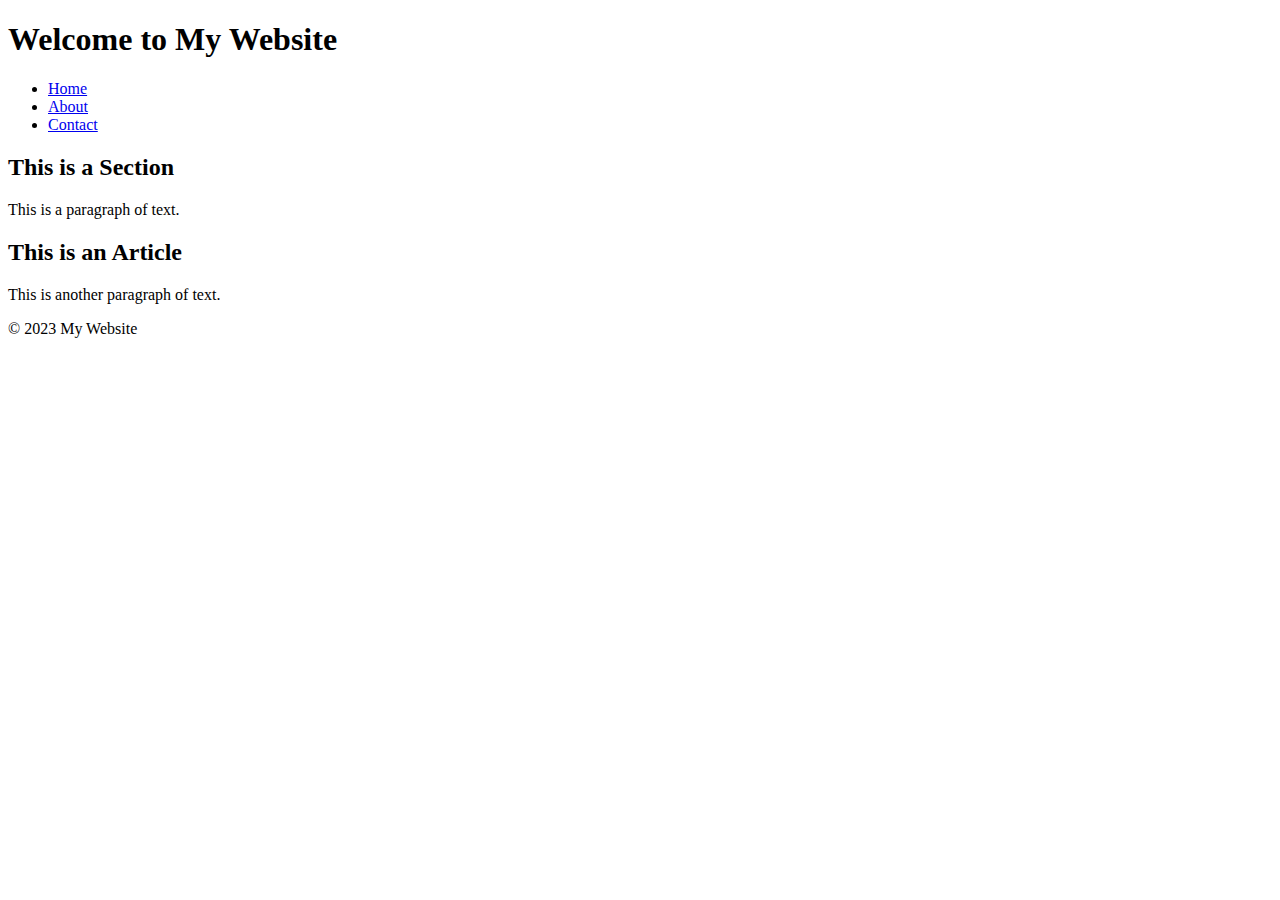
<file: Week 1(Tasks)/HTML Page With All Essential Elements/index.html>
<!DOCTYPE html>
<html lang="en">
<head>
    <meta charset="UTF-8">
    <meta name="viewport" content="width=device-width, initial-scale=1.0">
    <title>Basic HTML Page</title>
</head>
<body>
    <header>
        <h1>Welcome to My Website</h1>
    </header>
    <nav>
        <ul>
            <li><a href="#">Home</a></li>
            <li><a href="#">About</a></li>
            <li><a href="#">Contact</a></li>
        </ul>
    </nav>
    <main>
        <section>
            <h2>This is a Section</h2>
            <p>This is a paragraph of text.</p>
        </section>
        <article>
            <h2>This is an Article</h2>
            <p>This is another paragraph of text.</p>
        </article>
    </main>
    <footer>
        <p>&copy; 2023 My Website</p>
    </footer>
</body>
</html>
</file>
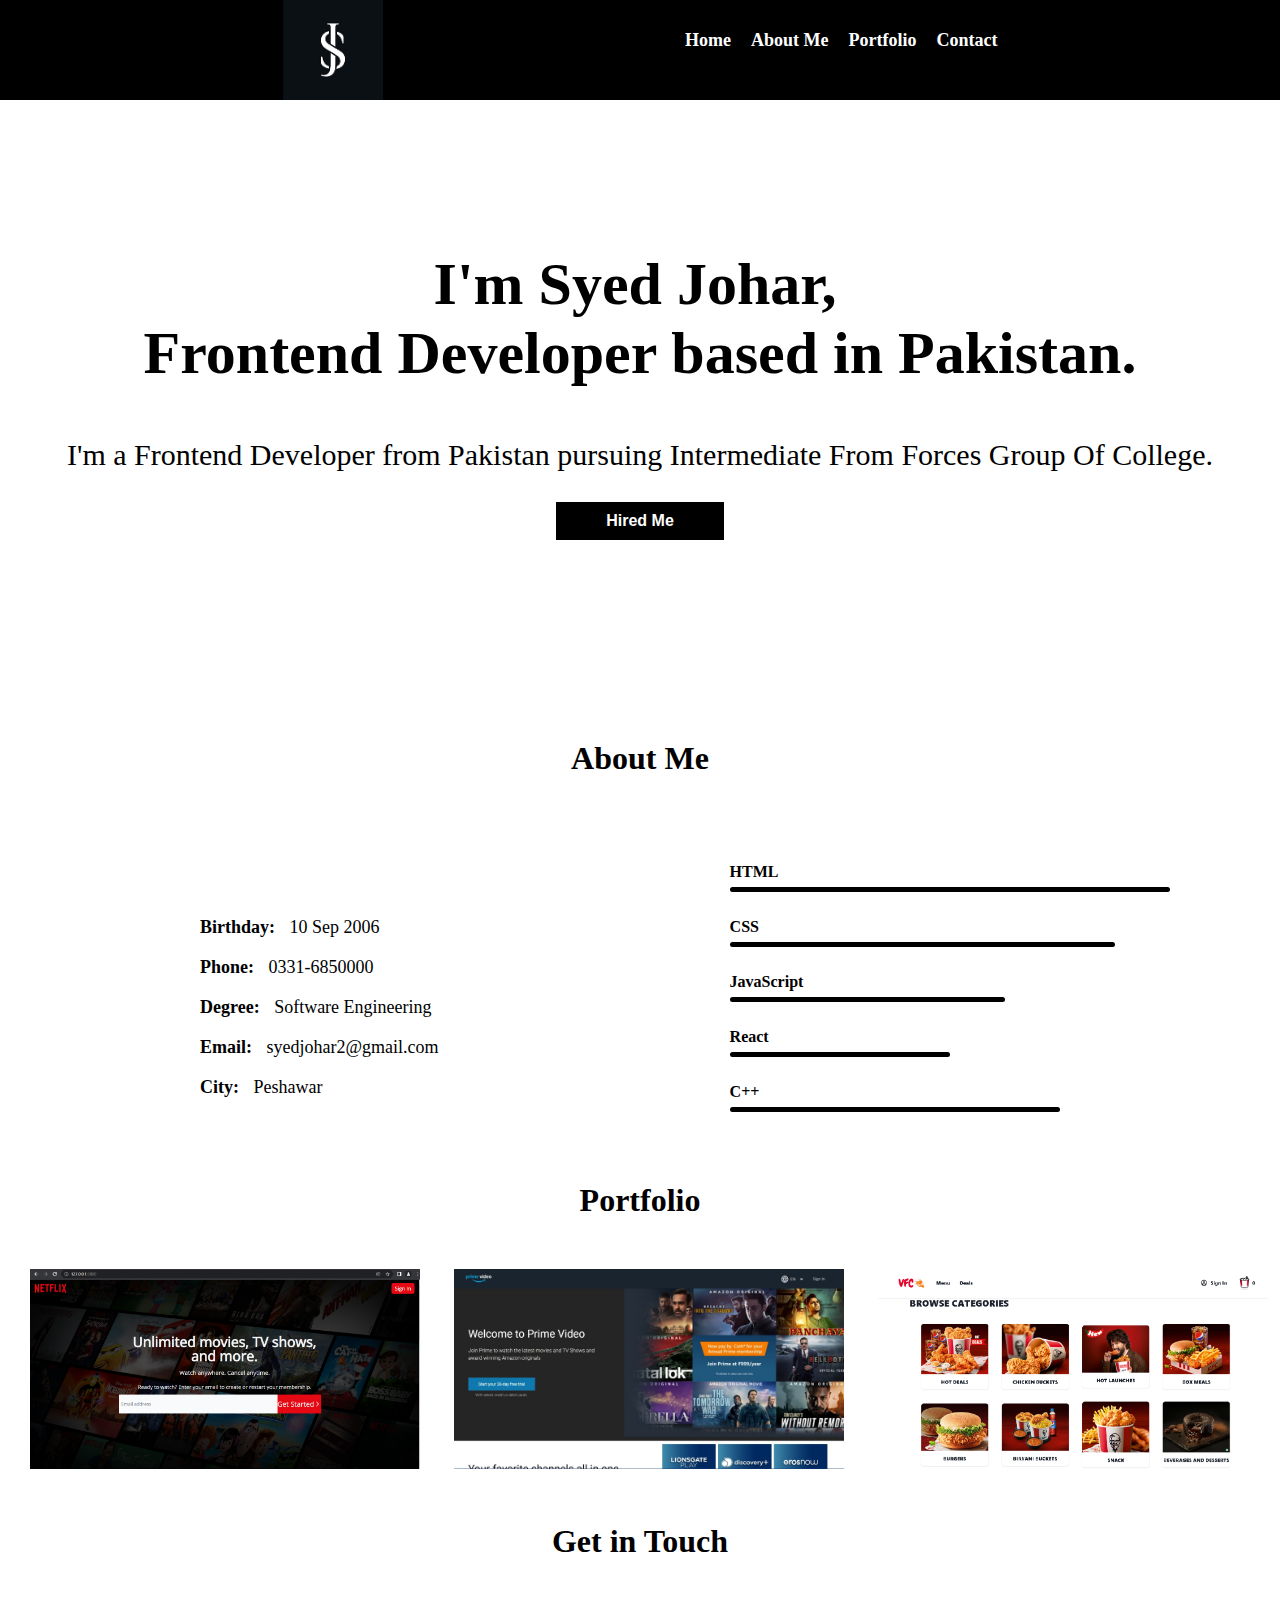
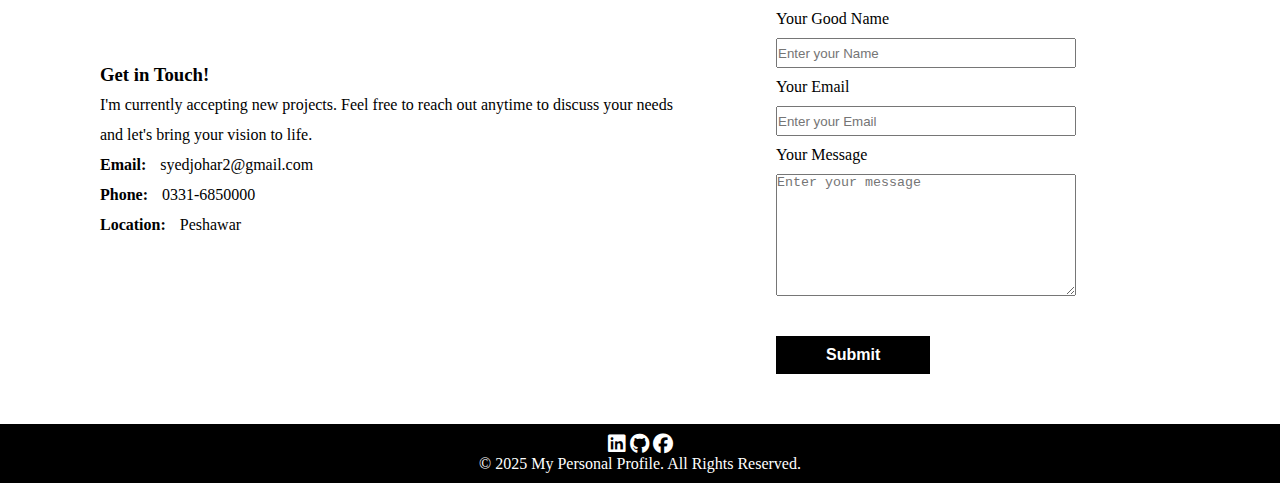
<file: Week 3(Tasks)/Section 2/index.html>
<!DOCTYPE html>
<html lang="en">
<head>
    <meta charset="UTF-8">
    <meta name="viewport" content="width=device-width, initial-scale=1.0">
    <link rel="stylesheet" href="https://cdnjs.cloudflare.com/ajax/libs/font-awesome/6.7.1/css/all.min.css">
    <title>Portfolio</title>
    <link rel="shortcut icon" href="JoharFavicon.ico" type="image/x-icon">
    <link rel="stylesheet" href="styles/style.css">
</head>
<body>
    <header>
        <nav>
            <img class="logo" src="download.png" alt="Logo" height="100px" width="100px">
            <ul class="nav-list">
                <li><a href="/">Home      </a></li>
                <li><a href="/">About Me  </a></li>
                <li><a href="/">Portfolio </a></li>
                <li><a href="/">Contact   </a></li>
            </ul>

            <i class="fa-solid fa-bars" id="menu-btn"></i>
        </nav>
    </header>
    <main>
        <!-- Hero Section -->
        <section class="Hero">
            <h1><span>I'm Syed Johar,</span> <br/> Frontend Developer based in Pakistan.</h1>
            <p>I'm a Frontend Developer from Pakistan pursuing Intermediate From Forces Group Of College. </p>
            <button class='hire-btn'>Hired Me</button>
        </section>
        
        <!-- About Section -->
         <section class="about">
            <h1>About Me</h1>
            <div class="About">
              <ul>
                  <li><span>Birthday:</span> 10 Sep 2006</li>
                  <li><span>Phone:</span> 0331-6850000</li>
                  <li><span>Degree:</span>   Software Engineering</li>
                  <li><span>Email:</span> syedjohar2@gmail.com</li>
                  <li><span>City:</span>     Peshawar </li>
                 
              </ul>
            
              <div class='about-skills'>
                <div class='about-skill'> <p>HTML</p>        <hr style="width: 80%"> </div>            
                <div class='about-skill'> <p>CSS</p>         <hr style="width: 70%"> </div>
                <div class='about-skill'> <p>JavaScript</p>  <hr style="width: 50%"> </div>
                <div class='about-skill'> <p>React</p>       <hr style="width: 40%"> </div>
                <div class='about-skill'> <p>C++</p>         <hr style="width: 60%"> </div>
              </div>
            </div>
         </section>
         <!-- Portfolio -->
          <section class="Portfolio">
           <h1>Portfolio</h1>
           <img src="images/Screenshot-40.png" alt="Netflix Clone" height="200px" width="390px">
           <img src="images/primeclone.jpeg" alt="Amazon Prime Clone" height="200px" width="390px">
           <img src="images/VFC clone.png" alt="KFC Clone" height="200px" width="390px">
          </section>
          <!-- Contact -->
           <section class="contact">
              <h1>Get in Touch</h1>
           <div class="Get-in-Touch">
                  <div class="personal">
                  <h3>Get in Touch! </h3>
                  <p> I'm currently accepting new projects. Feel free to reach out anytime to discuss your needs and let's bring your vision to life.</p>
                  <p><span>Email:</span> syedjohar2@gmail.com</p>
                  <p><span>Phone:</span> 0331-6850000</p>
                  <p><span>Location:</span> Peshawar</p>
                 </div>
                 <form action="form">
                <label htmlFor=''> Your Good Name </label>
          <input type='text' placeholder='Enter your Name ' name='name'></input>
          <label htmlFor='text'> Your Email</label>
          <input type='email' placeholder='Enter your Email ' name='email'></input>
          <label htmlFor='email'> Your Message </label>
          <textarea name='message' rows="8" placeholder='Enter your message'></textarea>
          <button type='submit' className='submit-btn'>Submit</button>
                </form>
            </div>
            </section>
    </main>
    <footer>
        <a href="https://instagram.com" ><i class="fa-brands fa-linkedin"></i></a>
        <a href="https://facebook.com"><i class="fa-brands fa-github"></i></a>
        <a href="https://facebook.com"><i class="fa-brands fa-facebook"></i></a>
        <p>&copy; 2025 My Personal Profile. All Rights Reserved.</p>
    </footer>
    <script>
        const navBtn = document.querySelector('#menu-btn')
        const navList =document.querySelector('.nav-list')

        navBtn.addEventListener('click', function(){
            navList.classList.toggle('active');
        });
    </script>
</body>
</html>
</file>
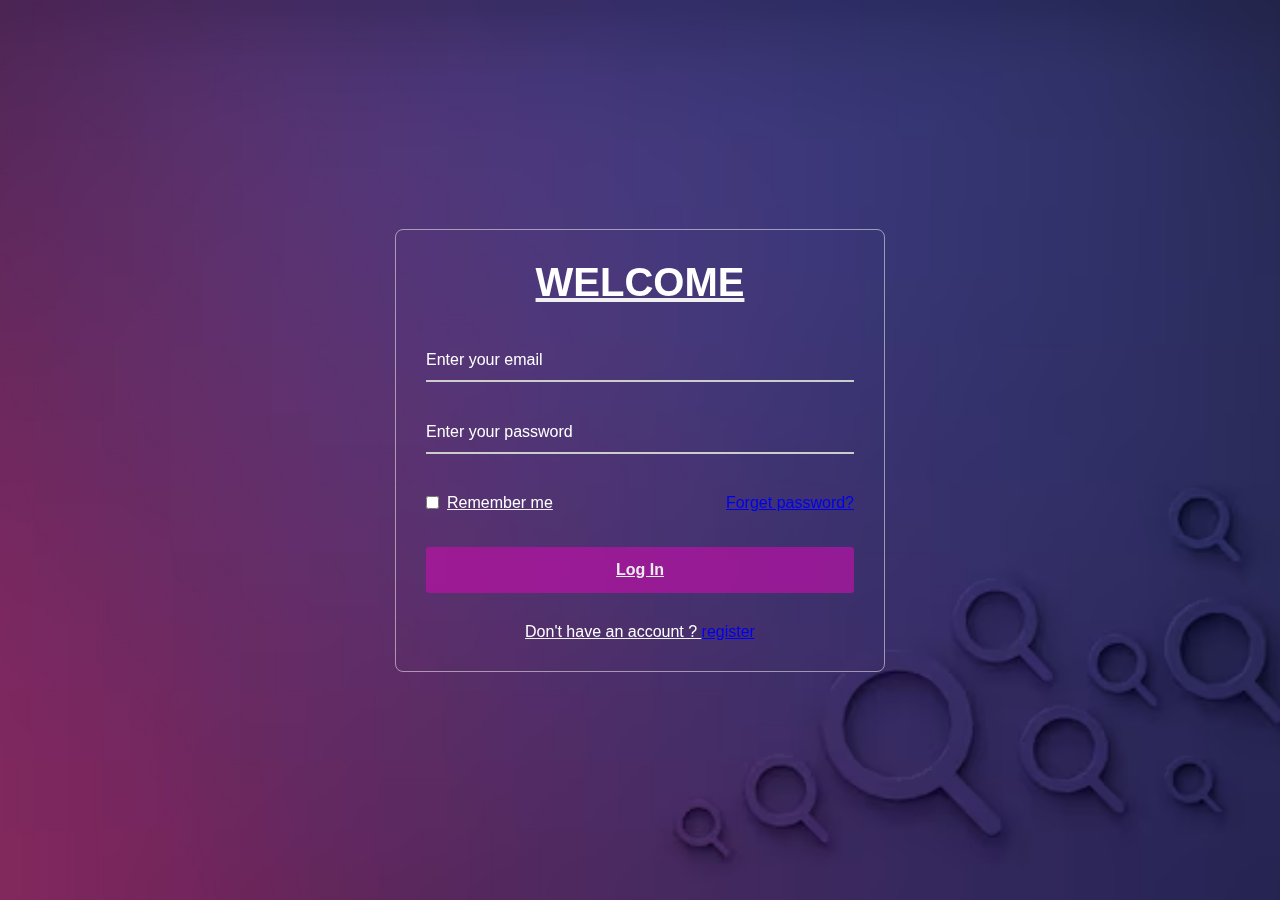
<file: Week 4(Tasks)/login-Form/index.html>
<!DOCTYPE html>
<html lang="en">
<head>
    <meta charset="UTF-8">
    <meta name="viewport" content="width=device-width, initial-scale=1.0">
    <title>Centered Login Form</title>
    <link rel="stylesheet" href="styles.css">
</head>
<body>
  <div class="wrapper">
    <form action="#">
        <h2>WELCOME</h2>
        <div class="input_field">
            <input type=" text" required>
            <label> Enter your email</label>
  </div>
  <div class="input_field">
    <input type="password" required>
    <label>Enter your password</label>
  </div>
  <div class="forget">
    <label for="remember">
        <input type="checkbox"
        id="remember">
        <p> Remember me</p>
        </label>
        <a href="#">Forget password?</a>
        </div>
        <button type="submit"> Log In </button>
        <div class="register">
            <p>
                Don't have an account ?
                <a href="#"> register</a>
            </p>
        </div>
</body>
</html>
</file>
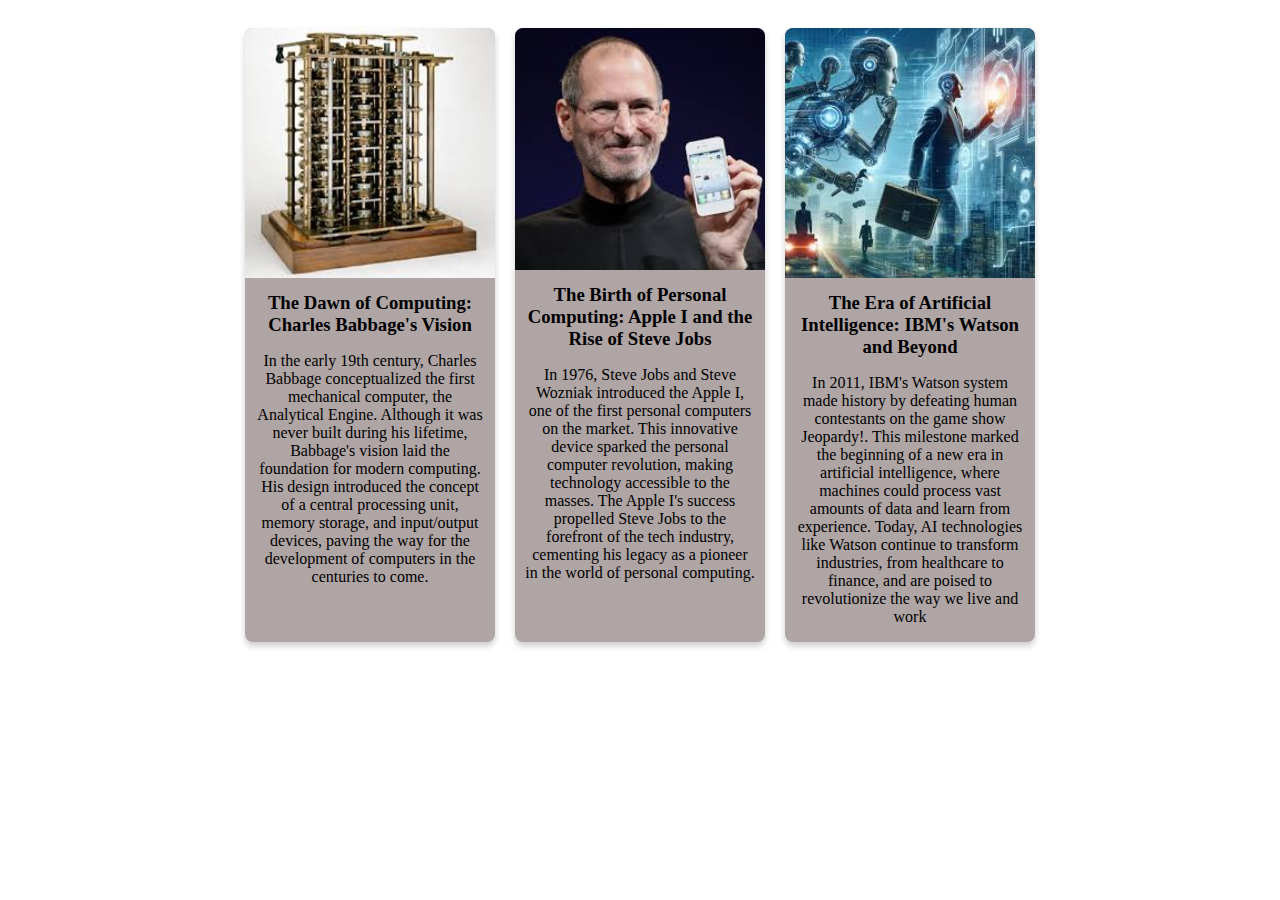
<file: Week 4(Tasks)/Responsive-Card-Grid/index.html>
<!DOCTYPE html>
<html lang="en">
<head>
    <meta charset="UTF-8">
    <meta name="viewport" content="width=device-width, initial-scale=1.0">
    <title>Responsive Card Grid</title>
    <link rel="stylesheet" href="styles.css">
</head>
<body>
    <div class="card-container">
        <div class="card">
            <img src="analiticalengine.jpeg" alt="Image">

                <h3> The Dawn of Computing: Charles Babbage's Vision </h3>
            <p>
                In the early 19th century, Charles Babbage conceptualized the first mechanical computer, the Analytical Engine. Although it was never built during his lifetime, Babbage's vision laid the foundation for modern computing. His design introduced the concept of a central processing unit, memory storage, and input/output devices, paving the way for the development of computers in the centuries to come.
            </p>
        </div>
        <div class="card">
            <img src="stevejobs.jpeg" alt="Image">
            <h3>The Birth of Personal Computing: Apple I and the Rise of Steve Jobs</h3>
            <p>
                In 1976, Steve Jobs and Steve Wozniak introduced the Apple I, one of the first personal computers on the market. This innovative device sparked the personal computer revolution, making technology accessible to the masses. The Apple I's success propelled Steve Jobs to the forefront of the tech industry, cementing his legacy as a pioneer in the world of personal computing.

            </p>
        </div>
        <div class="card">
            <img src="artificialintelligence.jpeg" alt="Image">
            <h3>The Era of Artificial Intelligence: IBM's Watson and Beyond
            </h3>
            <p>
            In 2011, IBM's Watson system made history by defeating human contestants on the game show Jeopardy!. This milestone marked the beginning of a new era in artificial intelligence, where machines could process vast amounts of data and learn from experience. Today, AI technologies like Watson continue to transform industries, from healthcare to finance, and are poised to revolutionize the way we live and work
            </p>
        </div>
        <!-- Add more cards as needed -->
    </div>
</body>
</html>
</file>
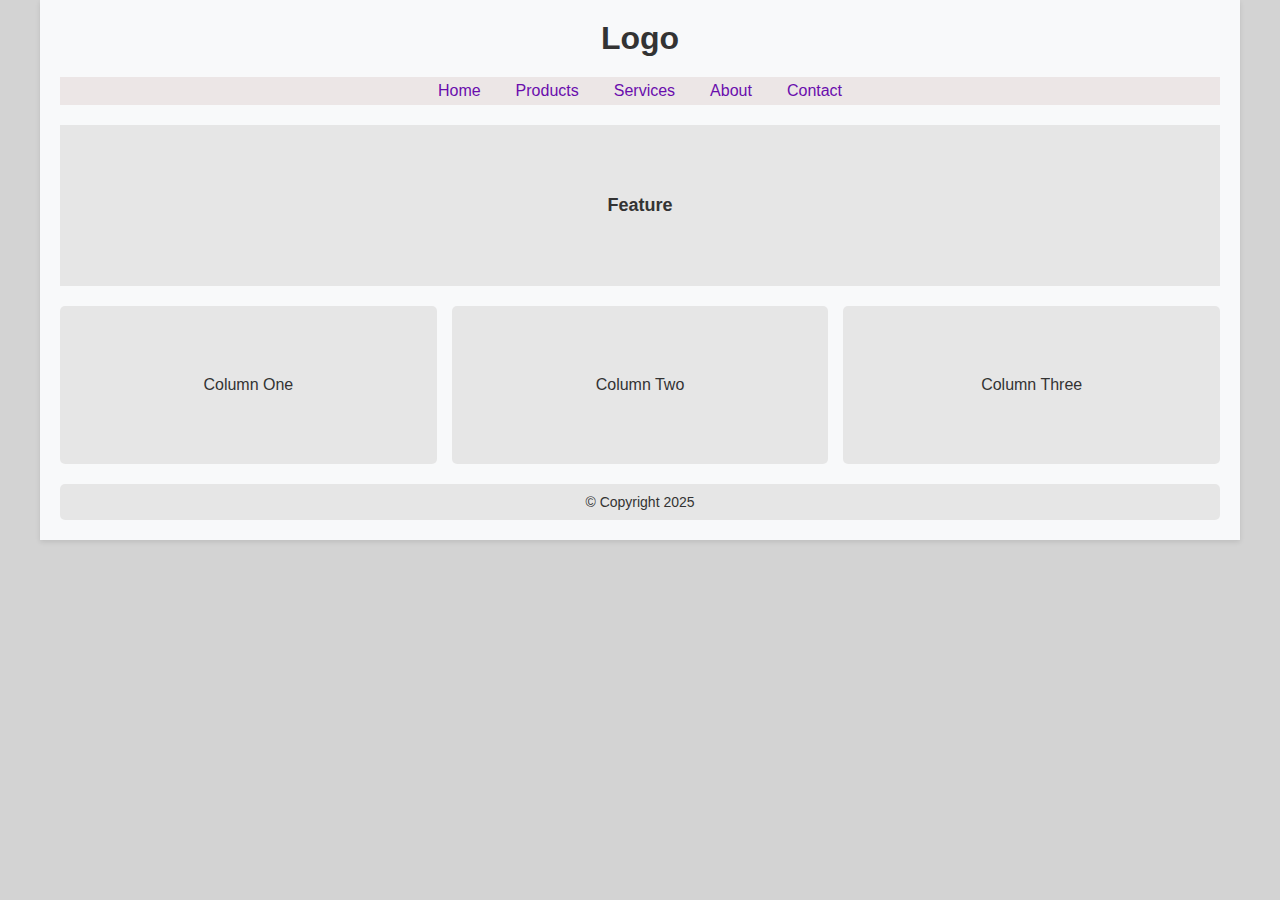
<file: Week 4(Tasks)/4responsive_layouts/1index.html>
<!DOCTYPE html>
<html lang="en">
<head>
  <meta charset="UTF-8">
  <meta name="viewport" content="width=device-width, initial-scale=1.0">
  <title>Responsive Layout</title>
  <link rel="stylesheet" href="styles1.css">
</head>
<body>
  <div class="container">
    <!-- Header Section -->
    <header>
      <h1>Logo</h1>
    </header>

    <!-- Navigation Bar -->
    <nav>
      <ul>
        <li><a href="#">Home</a></li>
        <li><a href="#">Products</a></li>
        <li><a href="#">Services</a></li>
        <li><a href="#">About</a></li>
        <li><a href="#">Contact</a></li>
      </ul>
    </nav>

    <!-- Feature Section -->
    <section class="feature">
      <p>Feature</p>
    </section>

    <!-- Three Column Section -->
    <section class="columns">
      <div class="column">Column One</div>
      <div class="column">Column Two</div>
      <div class="column">Column Three</div>
    </section>

    <!-- Footer Section -->
    <footer>
      <p>&copy; Copyright 2025</p>
    </footer>
  </div>
</body>
</html>
</file>
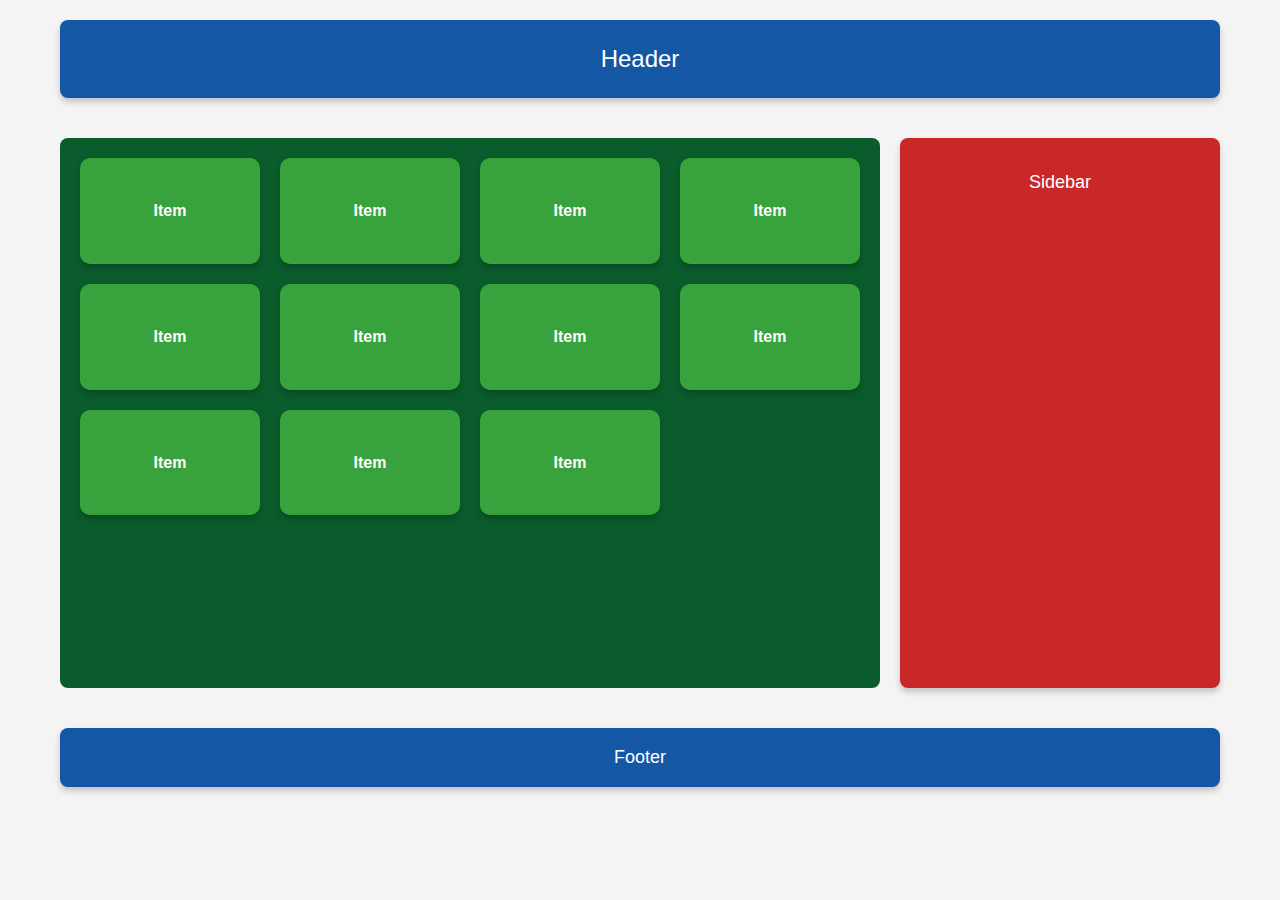
<file: Week 4(Tasks)/4responsive_layouts/2index.html>
<!DOCTYPE html>
<html lang="en">
<head>
    <meta charset="UTF-8">
    <meta name="viewport" content="width=device-width, initial-scale=1.0">
    <title>Card Layout</title>
    <link rel="stylesheet" href="styles2.css">
</head>
<body>
    <div class="container">
        <!-- Header Section -->
        <div class="header">
            Header
        </div>

        <!-- Main Layout -->
        <div class="main-layout">
            <!-- Main Section -->
            <div class="main">
                <div class="grid">
                    <div class="item">Item</div>
                    <div class="item">Item</div>
                    <div class="item">Item</div>
                    <div class="item">Item</div>
                    <div class="item">Item</div>
                    <div class="item">Item</div>
                    <div class="item">Item</div>
                    <div class="item">Item</div>
                    <div class="item">Item</div>
                    <div class="item">Item</div>
                    <div class="item">Item</div>
                </div>
            </div>

            <!-- Sidebar Section -->
            <div class="sidebar">
                Sidebar
            </div>
        </div>

        <!-- Footer Section -->
        <div class="footer">
            Footer
        </div>
    </div>
</body>
</html>
</file>
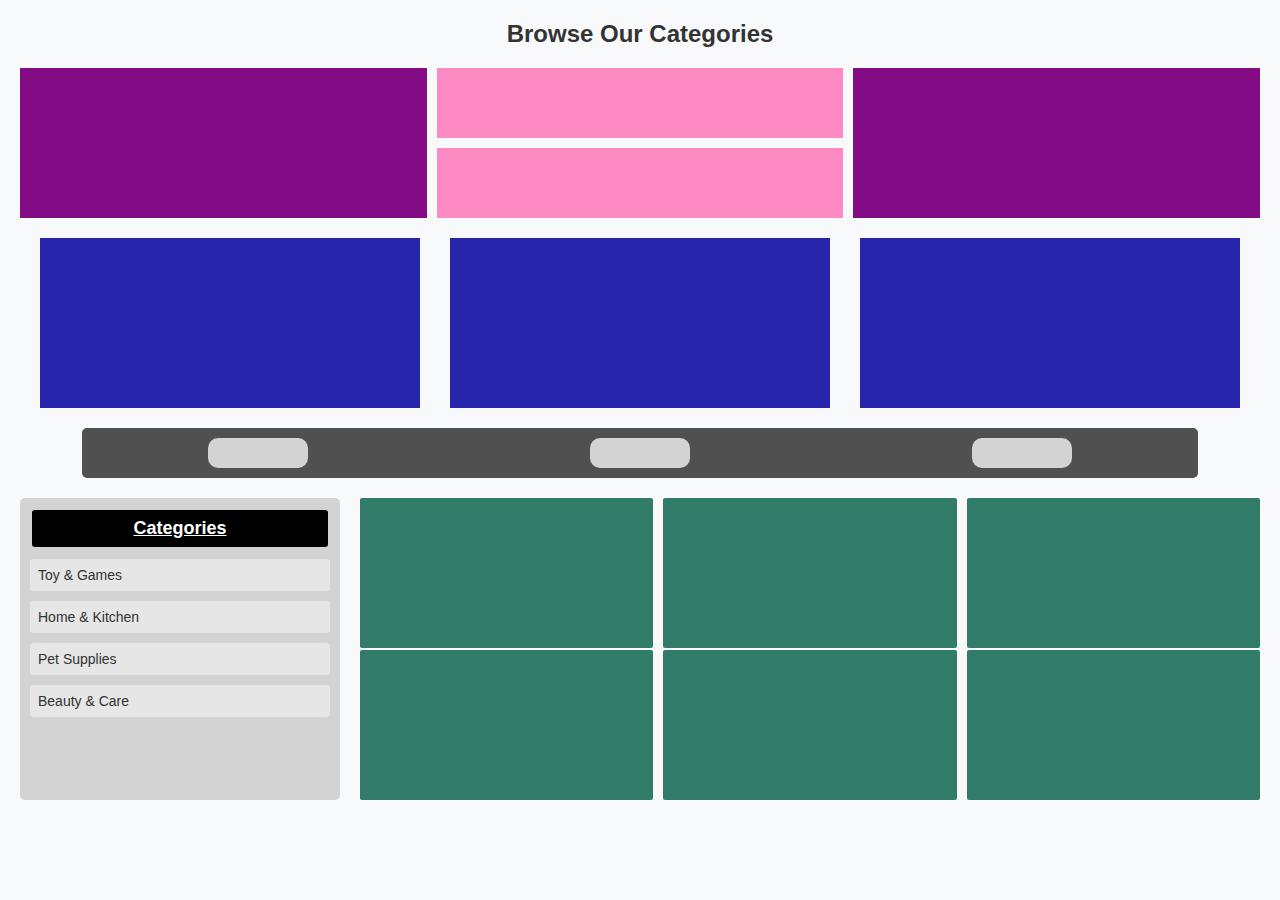
<file: Week 4(Tasks)/4responsive_layouts/3index.html>
<!DOCTYPE html>
<html lang="en">
<head>
  <meta charset="UTF-8">
  <meta name="viewport" content="width=device-width, initial-scale=1.0">
  <link rel="stylesheet" href="styles3.css">
  <title>Layout Design</title>
</head>
<body>
  <header>
    <h1>Browse Our Categories</h1>
  </header>

  <section class="purple-pink-section">
    <div class="purple-box"></div>
    <div class="pink-stack">
      <div class="pink-box"></div>
      <div class="pink-box"></div>
    </div>
    <div class="purple-box"></div>
  </section>

  <section class="blue-section">
    <div class="blue-box"></div>
    <div class="blue-box"></div>
    <div class="blue-box"></div>
  </section>

  <section class="navbar-section">
    <div class="navbar">
      <div class="tab"></div>
      <div class="tab"></div>
      <div class="tab"></div>
    </div>
  </section>

  <section class="bottom-section">
    <div class="sidebar">
      <h2>Categories</h2>
      <div class="category-list">
        <div class="category-item">Toy & Games</div>
        <div class="category-item">Home & Kitchen</div>
        <div class="category-item">Pet Supplies</div>
        <div class="category-item">Beauty & Care</div>
      </div>
    </div>
    <div class="orange-boxes">
      <div class="orange-box"></div>
      <div class="orange-box"></div>
      <div class="orange-box"></div>
      <div class="orange-box"></div>
      <div class="orange-box"></div>
      <div class="orange-box"></div>
    </div>
  </section>
</body>
</html>
</file>
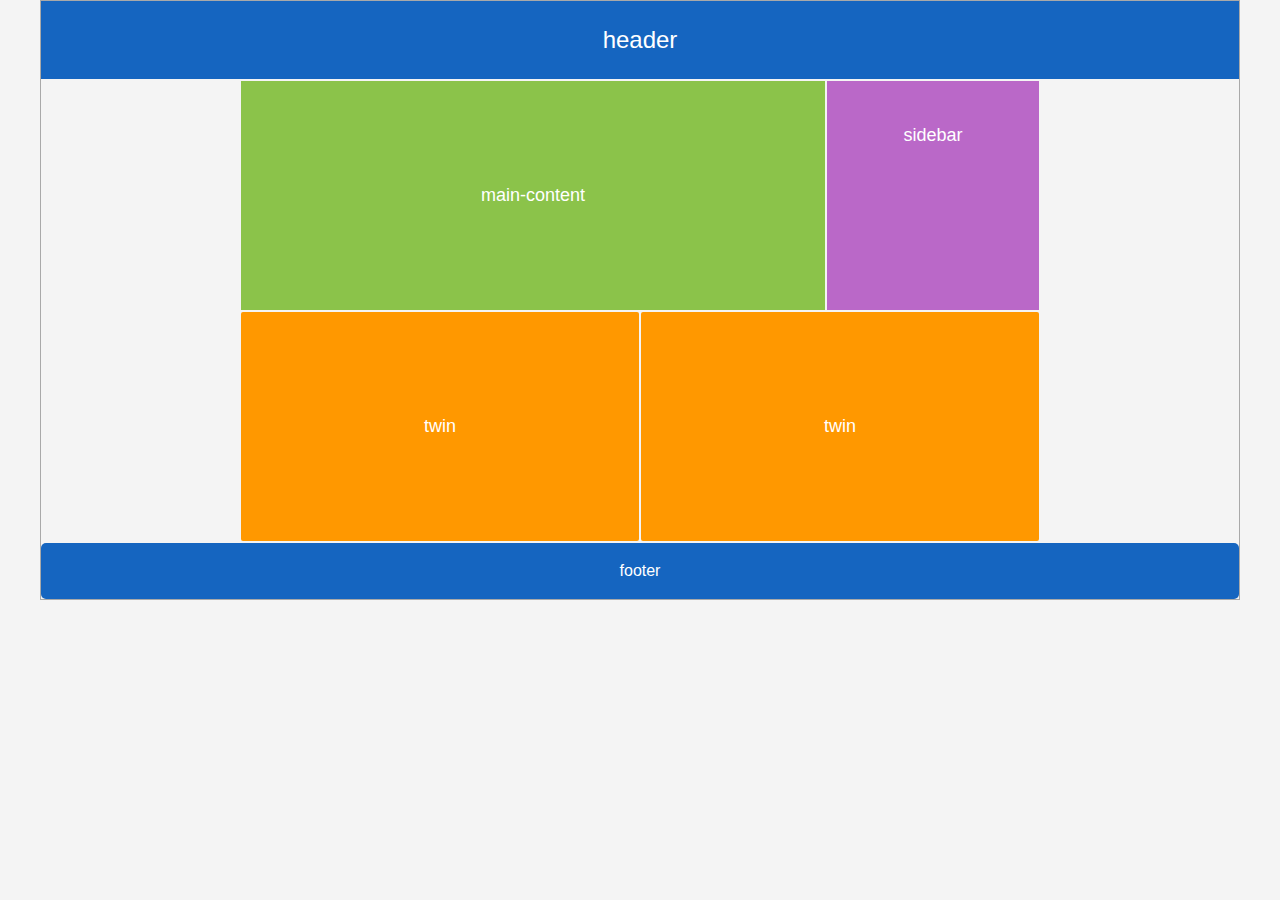
<file: Week 4(Tasks)/4responsive_layouts/4index.html>
<!DOCTYPE html>
<html lang="en">
<head>
  <meta charset="UTF-8">
  <meta name="viewport" content="width=device-width, initial-scale=1.0">
  <title> Layout</title>
  <link rel="stylesheet" href="styles4.css">
</head>
<body>
  <div class="container">
    <header class="header">header</header>
    <div class="main-layout">
      <div class="main-content">main-content</div>
      <div class="sidebar">sidebar</div>
    </div>
    <div class="twins">
      <div class="twin">twin</div>
      <div class="twin">twin</div>
    </div>
    <footer class="footer">footer</footer>
  </div>
</body>
</html>
</file>
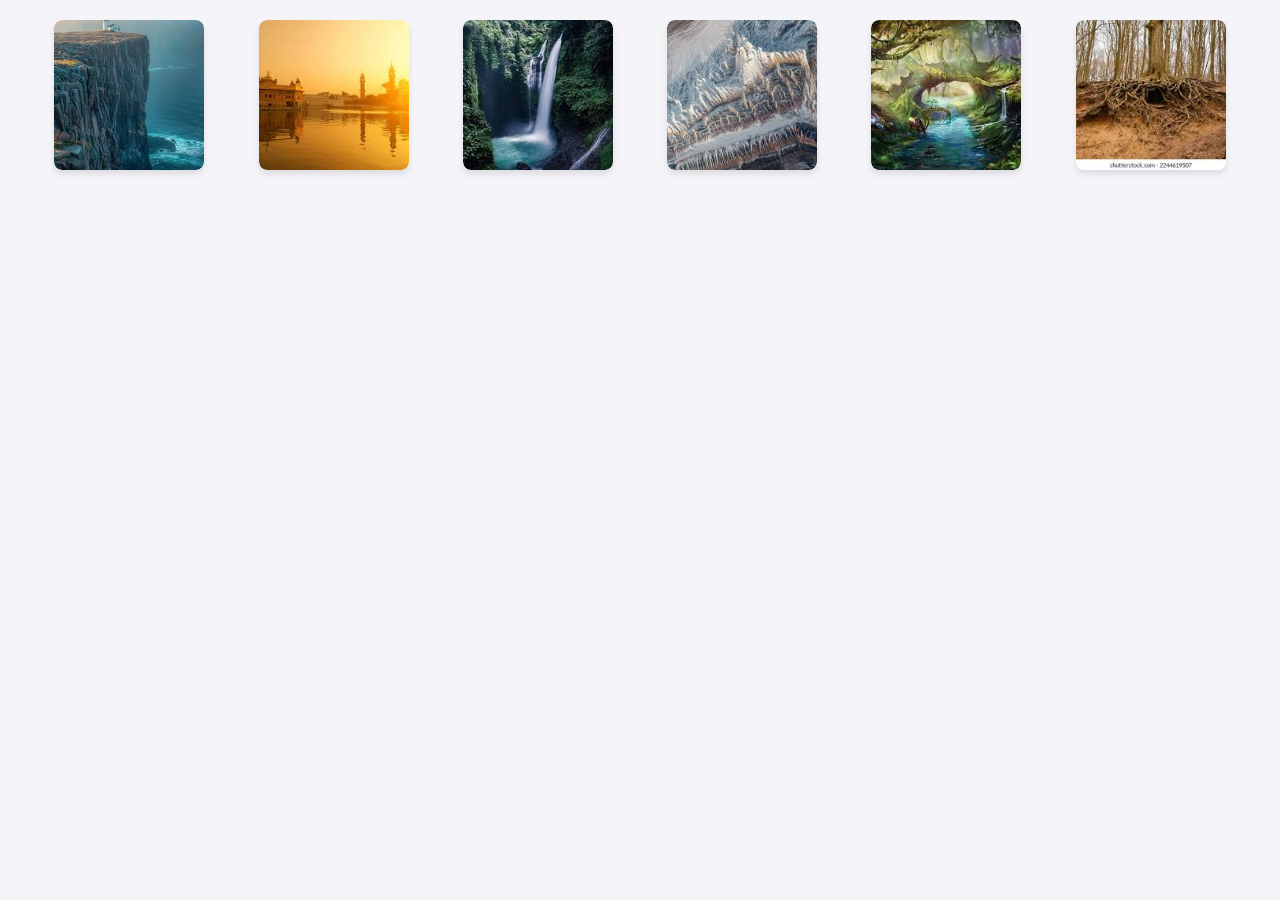
<file: Week 4(Tasks)/Responsive-Gallery-Layout/index1.html>
<!DOCTYPE html>
<html lang="en">
<head>
  <meta charset="UTF-8">
  <meta name="viewport" content="width=device-width, initial-scale=1.0">
  <link rel="stylesheet" href="styles.css">
  <title>Gallery Layout</title>
</head>
<body>
  <div class="gallery">
    <div class="gallery-item">
      <img src="misty-cliff-lighthouse-stockcake.jpg" alt="Mystic Lighthouse Cliff">
    </div>
    <div class="gallery-item">
      <img src="golen temple sunrise.jpeg" alt="Golden Temple Sunrise">
    </div>
    <div class="gallery-item">
      <img src="secrect garden waterfall.jpeg" alt="Secret Garden Waterfall">
    </div>
    <div class="gallery-item">
      <img src="mountain range.jpeg" alt="Celestial Mountain Range">
    </div>
    <div class="gallery-item">
      <img src="Enchanted Forest River.jpeg" alt="Enchanted Forest River">
    </div>
    <div class="gallery-item">
      <img src="treerootcave.jpeg" alt="Ancient Tree Roots Cave">
    </div>
  </div>
</body>
</html>
</file>
<file: Week 3(Tasks)/Section 2/styles/style.css>
*{
    margin: 0px;
    padding: 0px;
    box-sizing: border-box;
    list-style: none;
}
span{
    font-weight: bolder;
    margin-right: 10px;
}
a{
    text-decoration: none;
    color: black;
}
h1{
    text-align: center;
    margin-top: 50px;
    margin-bottom: 50px;
}
/* Navbar */
nav{
    background-color: rgb(0, 0, 0);
    color: white;
    display: flex;
    justify-content: space-evenly;
}
nav ul{
    display: flex;
}
nav ul a{
    color: white;
    font-size: 18px;
    position: relative;
    top: 30px;
    margin-left: 20px;
    font-weight: bolder;
}
/* Hero Section */
.Hero{
    margin-top: 150px;
    font-size: 30px;
    text-align: center;
}
/* About */
.About{
    margin-top: 80px;
    display: flex;
   
}
.about h1{
    margin-top: 200px;
}
.About ul{
    width: 500px;
    font-size: 18px;
    list-style: none;
    margin-top: 50px;
    margin-left: 200px;
}
.About ul li{
    line-height: 40px;
}
.about-skills{
    margin-left: 200px;
    flex: 0 0 100%;
    max-width: 43%;
}
.about-skill{
    font-size: 16px;
    font-weight: 600;
    line-height: 30px;
    margin-bottom: 20px;
}
.about-skill hr{
    border-radius: 50px;
    border: none;
    outline: none;
    height: 5px;
    width: 80%;
    background:  black;
}

/* .Portfolio */
.Portfolio img{
    margin-left: 30px;
}
/* Contact */
.Get-in-Touch{
    display: flex;
    
}
form{
    margin-left: 100px;
    display: flex;
    flex-direction: column;
    align-items: start;
    gap: 10px;
}
form input{
  width: 300px;
  height: 30px;
}
form textarea{
    width: 300px;
}
.personal{
    margin-top: 50px;
    margin-left: 100px;
    line-height: 30px;
    height: 200px;
    width: 45%;
}
/* Footer */
footer{
    background-color: black;
    color: white;
    text-align: center;
    margin-top: 50px;
    padding: 10px;
}
i{
    color: white;
    font-size: 20px;
}
button{
    padding: 10px 50px;
    margin-top: 30px;
    color: white;
    font-size: 16px;
    font-weight: bold;
    border: none;
    background-color: black;
    cursor: pointer;
}
#menu-btn{
    position: absolute;
    top: 40px;
    right: 30px;
    display: none;
    width: 40px;
}
/* Responsiveness */
@media screen and (max-width: 430px) {
    #menu-btn{
        display: block;
    }
    nav {
       width: 430px;
    } 
    .logo{
        display: absolute;
        top: 10px;
        left: 10px;
    }
    nav ul{
        flex-direction: column;
        background-color: gray;
        position: absolute;
        top: 0;
        right: -900px;
        width: 80%;
        height: 60vh;
        padding: 80px;
        line-height: 50px;
        border-bottom: 3px solid darkgray;
        border-left: 3px solid darkgray;
    }
    .nav-list.active{
        right: 0;
    }
    nav ul li{
    border-bottom: 10px;
    }
    .Hero {
        margin-top: 80px;
        width: 430px;
        font-size: 16px;
    }
/* About */
    .About{
        width:430px;
        flex-wrap: wrap;
    }
    .about h1{
        margin-top: 50px;
    }
    .About ul{
    margin-top: 0px;
    margin-left: 100px;
    margin-bottom: 50px;

    }
    .about-skills{
        margin-left: 100px;
    }
    .about{
        width: 430px;
    }
    /* Portfolio */
    .Portfolio{
        width:430px;
    }
    .Portfolio img{
        margin-bottom: 20px;
        margin-left: 18px;
    }
    /* Contact */
    .Get-in-Touch{
        flex-wrap: wrap;
        margin-left: 0px;
    }
    .personal{
        margin-top: 0px;
        margin-bottom: 130px;
        margin-left: 80px;
    }
    .personal p{
        text-align: justify;
        width: 250px;
    }
    form{
        margin-left: 70px;
    }
    .contact{
        width: 430px;
    }
    /* Footer */
    footer{
        width:430px;
        
    }
   
    
}
</file>
<file: Week 4(Tasks)/login-Form/styles.css>
*{
    margin: 0;
    padding: 0;
    box-sizing: border-box;
    font-family: sans-serif;
}
body{
    width: 100%;
    display: flex;
    align-items: center;
    justify-content: center;
    min-height: 100vh;
    padding:0 10px ;
    color: white;
}
body::before {
    content: "";
    position: absolute;
    width: 100%;
    height: 100%;
    background: url(backgroundlogin.avif),black;
    background-position: center;
    background-size: cover;
    z-index: -1;
}
.wrapper {
    width: 490px;
    border-radius: 8px;
    padding: 30px;
    text-align: center;
    border: 1px solid #ffffff80;
    backdrop-filter: blur(8px);

}
form{
    display: flex;
    flex-direction: column;
}
h2{
    font-size: 2.5rem;
    margin-bottom: 20px;
    color: #fff;
}
.input_field {
    position: relative;
    border-bottom: 2px solid #ccc;
    margin: 15px 0;
}
.input_field label {
    position: absolute;
    color: #fff;
    top: 50%;
    left: 0;
    transform:translateY(-50%) ;
    font-size: 16px;
    pointer-events: none;
    transition: 0.15s;
}
.input_field input
{
    width: 100%;
    height: 40px;
    color: #fff;
    background: transparent;
    border: none;
    outline:none ;
    font-size: 16px;
}
.input_field:focus~label,
.input_field:focus~label{
    font-size: 0.8rem;
    top: 10px;
    transform: translateY(-120%);

}
.forget
{
display: flex;
align-items: center;
justify-content: space-between;
margin: 25px 0 35px 0;
color: #fff;
}
#remember {
    accent-color: #fff;
}
.forget label{
    display: flex;
    align-items: center;
}
.forget label p {
    margin-left: 8px;
}
.wrapper{
    color: #efefef;
    text-decoration: underline;
}
button{
    background: #c011a9a9;
    color: #ececec;
     font-weight: 600;
     border: none;
     padding: 12px 20px;
     cursor: pointer;
     border-radius: 3px;
     font-size: 16px;
     border: 2px solid transparent;
     transition: 0.3s;
}
.register{
    text-align: center;
    margin-top: 30px;
    color: #fff;
}
</file>
<file: Week 4(Tasks)/Responsive-Card-Grid/styles.css>
/* styles.css */
.card-container {
    display: flex;
    flex-wrap: wrap;
    gap: 20px;
    justify-content: center;
    padding: 20px;
}

.card {
    background-color: #afa5a5;
    width: 250px;
    border-radius: 8px;
    overflow: hidden;
    box-shadow: 0 4px 8px rgba(0, 0, 0, 0.1);
    text-align: center;
    box-shadow: 0 4px 6px rgba(0, 0, 0, 0.2); /* Shadow effect for cards */

}

.card img {
    width: 100%;
    height: auto;
}

.card h3 {
    margin: 10px 0;
}

.card p {
    padding: 0 10px;
}

/* Responsive Layout */
@media (max-width: 768px) {
    .card {
        width: 45%;
    }
}

@media (max-width: 480px) {
    .card {
        width: 100%;
    }
}
</file>
<file: Week 4(Tasks)/4responsive_layouts/styles1.css>
* {
  margin: 0;
  padding: 0;
  box-sizing: border-box;
}

body {
  font-family: Arial, sans-serif;
  background-color: #d3d3d3; /* Light Gray background */
}

.container {
  max-width: 1200px;
  margin: 0 auto;
  background-color: #f8f9fa; /* Light background */
  padding: 20px;
  box-shadow: 0 2px 5px rgba(0, 0, 0, 0.1);
}

/* Header */
header {
  text-align: center;
  margin-bottom: 20px;
}

header h1 {
  font-size: 32px;
  font-weight: bold;
  color: #333;
}

/* Navigation Bar */
nav ul {
  display: flex;
  justify-content: center;
  list-style: none;
  background-color: #ece6e6;
  margin-bottom: 20px;
  gap: 15px;
}

nav ul li {
  padding: 5px 10px;
}

nav ul li a {
  text-decoration: none;
  color: #6a0dad; /* Purple */
  font-size: 16px;
}

nav ul li a:hover {
  text-decoration: underline;
}

/* Feature Section */
.feature {
  background-color: #e6e6e6; /* Light Gray */
  text-align: center;
  padding: 70px; 
  margin-bottom: 20px;
}

.feature p {
  font-size: 18px;
  font-weight: bold;
  color: #333;
}

/* Three Column Section */
.columns {
  display: flex;
  gap: 15px;
  margin-bottom: 20px;
}

.column {
  flex: 1;
  background-color: #e6e6e6; /* Light Gray */
  text-align: center;
  padding: 70px; 
  font-size: 16px;
  color: #333;
  border-radius: 5px;
}

/* Footer */
footer {
  text-align: center;
  padding: 10px; 
  background-color: #e6e6e6; /* Light Gray */
  border-radius: 5px;
}

footer p {
  font-size: 14px;
  color: #333;
}

/* Responsive Design */
@media (max-width: 768px) {
  .columns {
    flex-direction: column;
  }

  nav ul {
    flex-wrap: wrap;
    justify-content: space-evenly;
  }
}
</file>
<file: Week 4(Tasks)/4responsive_layouts/styles2.css>
* {
    margin: 0;
    padding: 0;
    box-sizing: border-box;
  }
  
  body {
    font-family: Arial, sans-serif;
    background-color: #f4f4f4;
    line-height: 1.6;
  }
  
  /* Container */
  .container {
    display: flex;
    flex-direction: column;
    max-width: 1200px;
    margin: 0 auto;
    padding: 20px;
    gap: 20px; 
  }
  
  /* Header */
  .header {
    background-color: #1357a5; 
    color: #fff;
    text-align: center;
    padding: 20px;
    font-size: 24px;
    border-radius: 8px;
    margin-bottom: 20px; 
    box-shadow: 0 4px 6px rgba(0, 0, 0, 0.2); /* Shadow effect for cards */
  }
  
  /* Main Layout */
  .main-layout {
    display: flex;
    gap: 20px; 
  }
  /* Main Section */
  .main {
    flex: 3;
    background-color: #0a5c2c; 
    border-radius: 8px;
    padding: 20px;
    position: relative;
  }
  
  .grid {
    display: grid;
    grid-template-columns: repeat(4, 1fr); /* 4 items per row */
    gap: 20px; 
  }
  
  .item {
    background-color: #38a33c; 
    color: #fff;
    text-align: center;
    padding: 40px;
    border-radius: 10px;
    box-shadow: 0 4px 6px rgba(0, 0, 0, 0.2); /* Shadow effect for cards */
    font-weight: bold;
    transition: transform 0.3s ease, box-shadow 0.3s ease;
  }
  
  /* Hover effect for the cards */
  .item:hover {
    transform: translateY(-5px);
    box-shadow: 0 8px 12px rgba(0, 0, 0, 0.3);
  }
  
  /* Adjust last row to have fewer items */
  .grid > .item:nth-last-child(-n+3) {
    grid-column: span 1;
  }
  
  /* Sidebar */
  .sidebar {
    flex: 1;
    background-color: #ca2828; /* Red */
    color: #fff;
    text-align: center;
    padding: 30px;
    font-size: 18px;
    border-radius: 8px;
    min-height: 550px; 
    box-shadow: 0 4px 6px rgba(0, 0, 0, 0.2); /* Sidebar shadow */
  }
  
  /* Footer */
  .footer {
    background-color: #1357a5; /* Blue */
    color: #fff;
    text-align: center;
    padding: 15px;
    font-size: 18px;
    border-radius: 8px;
    margin-top: 20px; 
    box-shadow: 0 4px 6px rgba(0, 0, 0, 0.2); /* Shadow effect for cards */
  }
  
  /* Responsive Design */
  @media (max-width: 768px) {
    .main-layout {
        flex-direction: column;
    }
  
    .grid {
        grid-template-columns: repeat(2, 1fr); /* 2 items per row on smaller screens */
    }
  
    .sidebar {
        min-height: auto;
    }
  }
</file>
<file: Week 4(Tasks)/4responsive_layouts/styles3.css>
* {
    margin: 0;
    padding: 0;
    box-sizing: border-box;
  }
  
  body {
    font-family: Arial, sans-serif;
    background-color: #f8f9fa;
    padding: 20px;
  }
  
  /* Header */
  header {
    text-align: center;
    margin-bottom: 20px;
  }
  
  header h1 {
    font-size: 24px;
    color: #333;
  }
  
  /* Purple and Pink Section */
  .purple-pink-section {
    display: flex;
    justify-content: space-between;
    gap: 10px;
    margin-bottom: 20px;
  }
  
  .purple-box {
    flex: 1;
    height: 150px;
    background-color: #830b83; /* Purple */
  }
  
  .pink-stack {
    display: flex;
    flex-direction: column;
    gap: 10px;
    flex: 1;
  }
  
  .pink-box {
    flex: 1;
    height: 70px;
    background-color: #ff69b4c5; /* Pink */
  }
  
  /* Blue Boxes Section */
  .blue-section {
    display: flex;
    justify-content: space-between;
    gap: 30px; 
    margin-bottom: 20px;
    padding: 0 20px; 
  }
  
  .blue-box {
    flex: 1;
    height: 170px;
    background-color: #2825ad; /* Blue */
  }
  
  /* Navbar Section */
  .navbar-section {
    margin-bottom: 20px;
  }
  
  .navbar {
    display: flex;
    justify-content: space-between;
    gap: 50px;
    background-color: #505050; /* Dark Gray for Navbar */
    padding: 10px;
    border-radius: 5px;
    max-width: 90%; 
    margin: 0 auto;
  }
  
  .tab {
    flex: 1;
    height: 30px; 
    background-color: #d3d3d3; /* Light Gray */
    border-radius: 10px;
    max-width: 100px; 
    margin: 0 auto; /* Center each tab */
  }
  
  /* Bottom Section */
  .bottom-section {
    display: flex;
    gap: 20px;
  }
  
  /* Sidebar Categories */
  .sidebar {
    flex: 1;
    background-color: #d3d3d3; 
    padding: 10px;
    border-radius: 5px;
  }
  
  .sidebar h2 {
    font-size: 18px;
    margin-bottom: 10px;
    color: #fff; 
    background-color: #000; 
    padding: 8px;
    text-align: center;
    border: 2px solid #d3d3d3; 
    border-radius: 5px;
    text-decoration: underline;
  }
  
  .category-list {
    display: flex;
    flex-direction: column;
    gap: 10px;
  }
  
  .category-item {
    background-color: #e6e6e6;
    color: #333; /* Dark Gray text */
    padding: 8px;
    border-radius: 3px;
    font-size: 14px;
  }
  
  /* Orange Boxes */
  .orange-boxes {
    flex: 3;
    display: grid;
    grid-template-columns: repeat(3, 1fr); /* 3 columns per row */
    gap: 10px;
    row-gap: 2px;
  }
  
  .orange-box {
    height: 150px; 
    background-color: #317c69; /* Red */
    border-radius: 2px;
  }
  
  /* Extra Orange Boxes */
  .extra-orange-boxes {
    margin-top: 20px; 
  }
</file>
<file: Week 4(Tasks)/4responsive_layouts/styles4.css>
* {
    margin: 0;
    padding: 0;
    box-sizing: border-box;
  }
  
  body {
    font-family: Arial, sans-serif;
    background-color: #f4f4f4;
    line-height: 1.6;
  }
  
  .container {
    max-width: 1200px;
    margin: 0 auto;
    padding: 0;
    border: 1px solid darkgray;
  }
  
  /* Header */
  .header {
    background-color: #1565c0; 
    color: #fff;
    text-align: center;
    padding: 20px 0;
    font-size: 24px;
  }
  
  /* Main Layout */
  .main-layout {
    display: flex;
    gap:2px;
    margin-top: 2px;
    margin-left: 200px;
    margin-right: 200px;
  }
  
  .main-content {
    flex: 2;
    background-color: #8bc34a; 
    color: #fff;
    text-align: center;
    padding: 100px 100px ;
    font-size: 18px;
  }
  
  .sidebar {
    flex: 1;
    background-color: #ba68c8; 
    color: #fff;
    text-align: center;
    padding: 40px 10px;
    font-size: 18px;
  }
  
  /* Twin Boxes */
  .twins {
    display: flex;
    gap: 2px;
    margin-top: 2px;
    margin-left: 200px;
    margin-right: 200px;
  }
  
  .twin {
    flex: 1;
    background-color: #ff9800; 
    color: #fff;
    text-align: center;
    padding: 100px 100px;
    font-size: 18px;
    border-radius: 2px;
  }
  
  /* Footer */
  .footer {
    background-color: #1565c0; 
    color: #fff;
    text-align: center;
    padding: 15px 0;
    margin-top: 2px;
    font-size: 16px;
    border-radius: 5px;
  }
  
  /* Responsive Design */
  @media (max-width: 768px) {
    .main-layout {
      flex-direction: column;
    }
  
    .twins {
      flex-direction: column;
    }
  }
</file>
<file: Week 4(Tasks)/Responsive-Gallery-Layout/styles.css>
body {
    margin: 0;
    font-family: Arial, sans-serif;
    background-color: #f4f4f9;
  }
  
  .gallery {
    display: flex;
    flex-wrap: wrap;
    gap: 20px;
    padding: 20px;
    justify-content: space-evenly;
  }
  
  .gallery-item {
    width: 150px;
    height: 150px;
    background: rgb(255, 255, 255);
    border-radius: 8px;
    box-shadow: 0 4px 6px rgba(0, 0, 0, 0.1);
    overflow: hidden;
    display: flex;
    justify-content: center;
    align-items: center;
  }
  
  .gallery-item img {
    width: 100%;
    height: 100%;
    object-fit: cover;
    border-radius: 8px;
  } 
  
    /* Responsive Design */
     @media (max-width: 768px) {
      .container {
        flex-direction: column;
      }
    
      .top-section, .middle-section, .bottom-section {
        flex-direction: column;
      }
    
      .categories-sidebar {
        margin-top: 20px;
      }
    }
</file>
